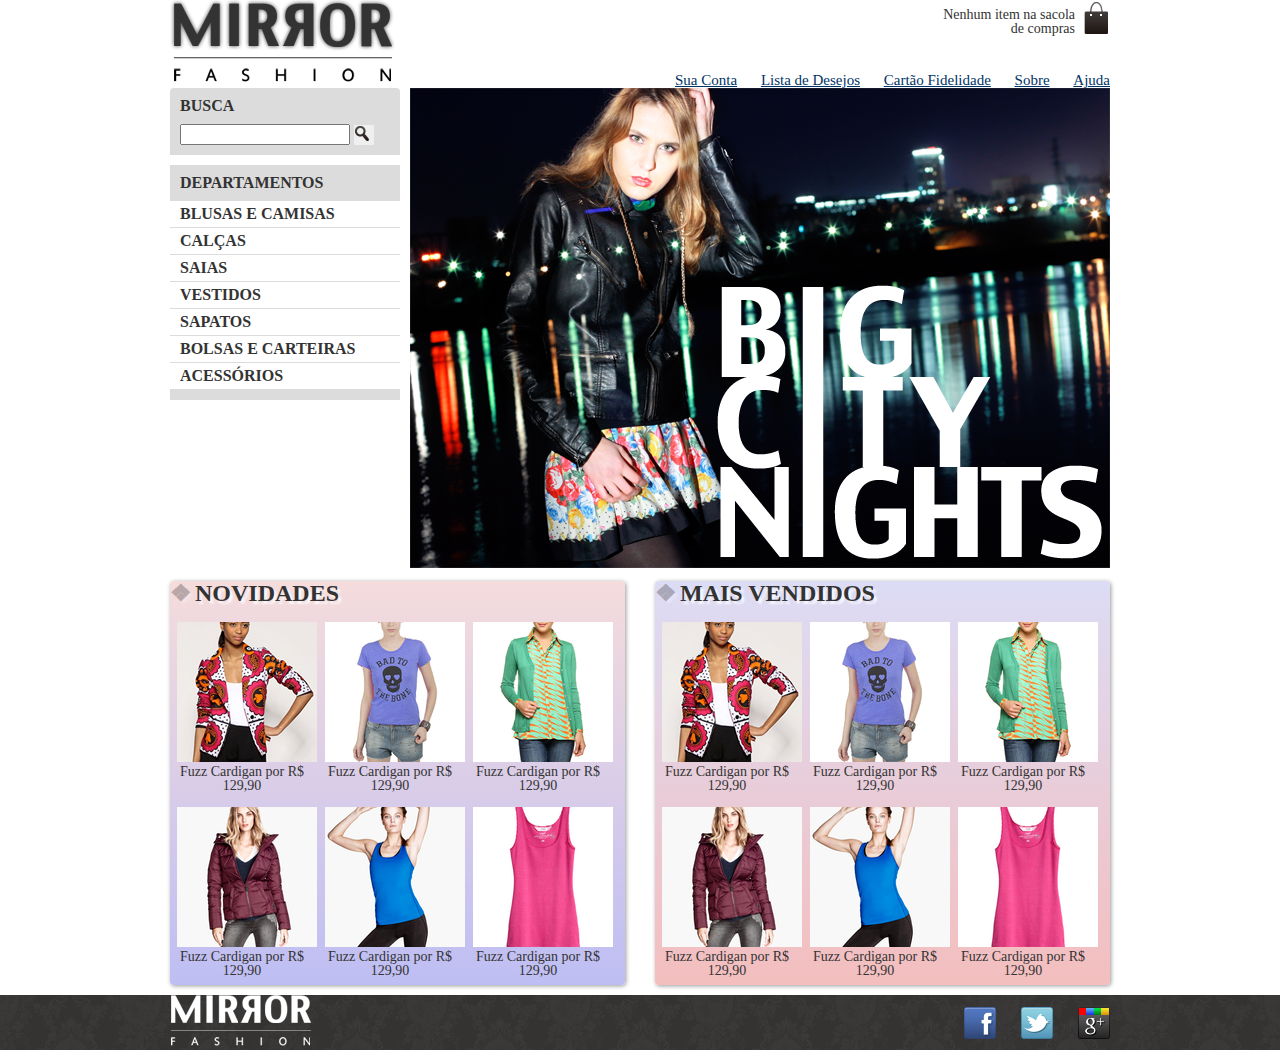
<file: index.html>
<!DOCTYPE html>
<html>
<head>
	<title>Mirror Fashion</title>
	<meta charset="utf-8">
	<meta name="viewport" content="width=device-width">
	<link rel="stylesheet" href="css/estilos.css">
	<link rel="stylesheet" href="css/reset.css">
	<script type="text/javascript" src="js/banner.js"></script>
</head>
<body>
	<header class="container">
		<!-- Conteúdo do cabeçalho -->
		<h1><img src="img/logo.png" alt="Logo da Mirror Fashion"></h1>

		<p class="sacola">
			Nenhum item na sacola de compras
		</p>

		<nav class="menu-opcoes">
			<ul>
				<li><a href="#">Sua Conta</a></li>
				<li><a href="#">Lista de Desejos</a></li>
				<li><a href="#">Cartão Fidelidade</a></li>
				<li><a href="sobre.html">Sobre</a></li>
				<li><a href="#">Ajuda</a></li>
			</ul>
		</nav>

	</header>

	<div class ="container destaque">
		<section class="busca">
			<h2>Busca</h2>

			<form>
				<input type="search">
				<button>Buscar</button>	
			</form>

		</section>
		<!--	fim	.busca	-->

		<section class="menu-departamentos">
			<h2>Departamentos</h2>

			<nav>
				<ul>
					<li><a href="#">Blusas e Camisas</a>
						<ul>
							<li><a href="#">Manga Curta</a></li>
							<li><a href="#">Manga Comprida</a></li>
							<li><a href="#">Camisa Social</a></li>
							<li><a href="#">Camisa Casual</a></li>
						</ul>
					</li>
					<li><a href="#">Calças</a></li>
					<li><a href="#">Saias</a></li>
					<li><a href="#">Vestidos</a></li>
					<li><a href="#">Sapatos</a></li>
					<li><a href="#">Bolsas e Carteiras</a></li>
					<li><a href="#">Acessórios</a></li>
				</ul>
			</nav>
		</section>
		<!--	fim	.menu-departamentos	-->

		<section class="banner-destaque">
			<figure>
				<img src="img/destaque-home.png" alt="Promoção: Big City Night">
			</figure>
		</section>
		<a href="#" class="pause"></a>
		<!--	fim	.banner-destaque	-->
	</div>
	<!--	fim	.container	.destaque	-->

	<div class="container paineis">
		<section class="painel novidades">
			<h2>Novidades</h2>
			<ol>
				<!-- Primeiro Produto -->
				<li>
					<a href="produto.html">
						<figure>
							<img src="img/produtos/miniatura1.png" alt="miniatura1">
							<figcaption>Fuzz Cardigan por R$ 129,90</figcaption>
						</figure>
					</a>
				</li>
				<!-- Fim Primeiro Produto -->

				<!-- Segundo Produto -->
				<li>
					<a href="produto.html">
						<figure>
							<img src="img/produtos/miniatura2.png" alt="miniatura2">
							<figcaption>Fuzz Cardigan por R$ 129,90</figcaption>
						</figure>
					</a>
				</li>
				<!-- Fim Segundo Produto -->

				<!-- Terceiro Produto -->
				<li>
					<a href="produto.html">
						<figure>
							<img src="img/produtos/miniatura3.png" alt="miniatura3">
							<figcaption>Fuzz Cardigan por R$ 129,90</figcaption>
						</figure>
					</a>
				</li>
				<!-- Fim Terceiro Produto -->

				<!-- Quarto Produto -->
				<li>
					<a href="produto.html">
						<figure>
							<img src="img/produtos/miniatura4.png" alt="miniatura4">
							<figcaption>Fuzz Cardigan por R$ 129,90</figcaption>
						</figure>
					</a>
				</li>
				<!-- Fim Quarto Produto -->

				<!-- Quinto Produto -->
				<li>
					<a href="produto.html">
						<figure>
							<img src="img/produtos/miniatura5.png" alt="miniatura5">
							<figcaption>Fuzz Cardigan por R$ 129,90</figcaption>
						</figure>
					</a>
				</li>
				<!-- Fim Quinto Produto -->

				<!-- Sexto Produto -->
				<li>
					<a href="produto.html">
						<figure>
							<img src="img/produtos/miniatura6.png" alt="miniatura6">
							<figcaption>Fuzz Cardigan por R$ 129,90</figcaption>
						</figure>
					</a>
				</li>
				<!-- Fim Sexto Produto -->
			</ol>
		</section>
		<!-- Fim Painel Novidades -->

		<section class="painel mais-vendidos">
			<h2>Mais Vendidos</h2>
			<ol>
				<!-- Primeiro Produto -->
				<li>
					<a href="produto.html">
						<figure>
							<img src="img/produtos/miniatura1.png" alt="miniatura1">
							<figcaption>Fuzz Cardigan por R$ 129,90</figcaption>
						</figure>
					</a>
				</li>
				<!-- Fim Primeiro Produto -->

				<!-- Segundo Produto -->
				<li>
					<a href="produto.html">
						<figure>
							<img src="img/produtos/miniatura2.png" alt="miniatura2">
							<figcaption>Fuzz Cardigan por R$ 129,90</figcaption>
						</figure>
					</a>
				</li>
				<!-- Fim Segundo Produto -->

				<!-- Terceiro Produto -->
				<li>
					<a href="produto.html">
						<figure>
							<img src="img/produtos/miniatura3.png" alt="miniatura3">
							<figcaption>Fuzz Cardigan por R$ 129,90</figcaption>
						</figure>
					</a>
				</li>
				<!-- Fim Terceiro Produto -->

				<!-- Quarto Produto -->
				<li>
					<a href="produto.html">
						<figure>
							<img src="img/produtos/miniatura4.png" alt="miniatura4">
							<figcaption>Fuzz Cardigan por R$ 129,90</figcaption>
						</figure>
					</a>
				</li>
				<!-- Fim Quarto Produto -->

				<!-- Quinto Produto -->
				<li>
					<a href="produto.html">
						<figure>
							<img src="img/produtos/miniatura5.png" alt="miniatura5">
							<figcaption>Fuzz Cardigan por R$ 129,90</figcaption>
						</figure>
					</a>
				</li>
				<!-- Fim Quinto Produto -->

				<!-- Sexto Produto -->
				<li>
					<a href="produto.html">
						<figure>
							<img src="img/produtos/miniatura6.png" alt="miniatura6">
							<figcaption>Fuzz Cardigan por R$ 129,90</figcaption>
						</figure>
					</a>
				</li>
				<!-- Fim Sexto Produto -->
			</ol>
		</section>
	</div>
	<!--	fim	.container	.paineis	-->

	<footer>
		<!-- Conteúdo do rodapé -->
		<div class="container">
			<img src="img/logo-rodape.png" alt="Logo da Mirror Fashion">
			<ul class="social">
				<li><a href="http://facebook.com/mirrorfashion">Facebook</a></li>
				<li><a href="http://twitter.com/mirrorfashion">Twitter</a></li>
				<li><a href="http://plus.google.com/mirrorfashion">Google+</a></li>
			</ul>
		</div>
	</footer>
</body>
</html>
</file>
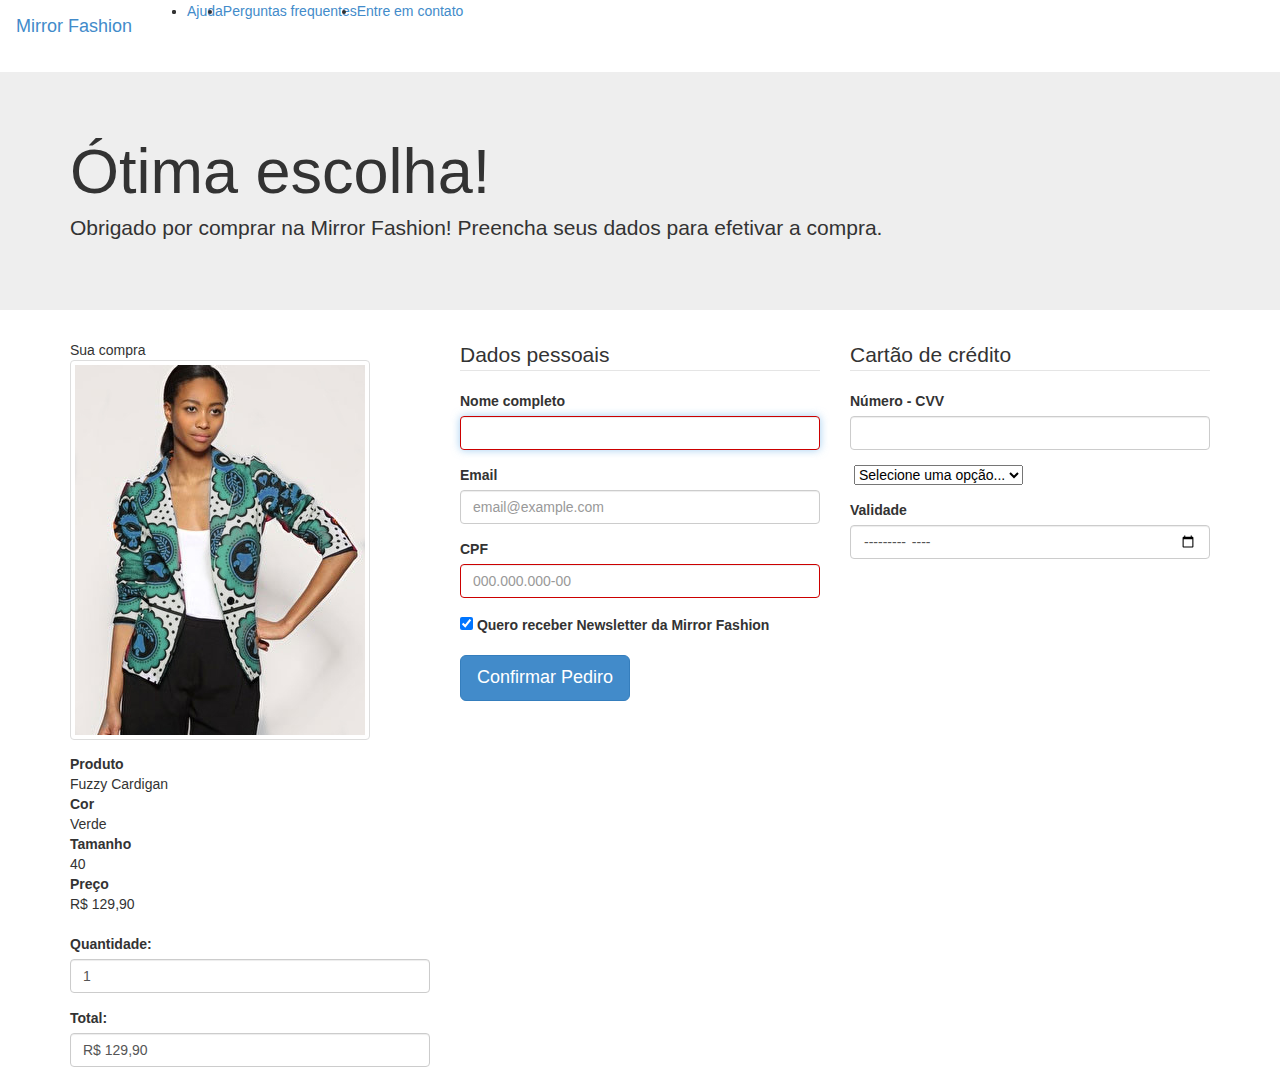
<file: checkout.html>
<!DOCTYPE html>
<html>
    <head>
        <meta charset="utf-8">
        <meta name="viewport" content="width=device-width">
        <title>Checkout Mirror Fashion</title>
        <link rel="stylesheet" href="css/bootstrap.css">
        <link rel="stylesheet" href="css/checkout.css">
        <script type="text/javascript" src="js/total.js"></script>
    </head>
    <body>
        <nav class="navbar navbar-expand-lg navbar-dark bg-dark">
            <a class="navbar-brand" href="index.html">Mirror Fashion</a>
                <ul class="navbar-nav">
                    <li class="nav-item active">
                        <a class="nav-link" href="sobre.html"></a>
                    </li>
                    <li class="nav-item">
                        <a class="nav-link" href="#">Ajuda</a>
                    </li>
                    <li class="nav-item">
                        <a class="nav-link" href="#">Perguntas frequentes</a>
                    </li>
                    <li class="nav-item">
                        <a class="nav-link" href="#">Entre em contato</a>
                    </li>
                </ul>
        </nav>

        <div class="jumbotron jumbotron-fluid">
            <div class="container">
                <h1 class="display-4">Ótima escolha!</h1>
                <p class="lead">Obrigado por comprar na Mirror Fashion!
                    Preencha seus dados para efetivar a compra.</p>
            </div>
        </div>
        <div class="container">
            <div class="row">
                <div class="col-md-4 col-xl-3">
                    <div class="card mb-3">
                        <div class="card-header">
                            Sua compra
                        </div>
                        <div class="card-body">
                            <!-- A classe img-thumbnail faz com que a imagem fique com tamanho flexível 
                            enquanto que a mb-3 cria uma borda sutil -->
                            <img src="img/produtos/foto1-verde.png" alt="Fuzzy Cardigan" class="img-thumbnail mb-3"><!-- d-none d-sm-block faz a imagem sumir e só aparecer em telas maiores que 576px-->
                            <dl>
                                <dt>Produto</dt>
                                <dd>Fuzzy Cardigan</dd>

                                <dt>Cor</dt>
                                <dd>Verde</dd>

                                <dt>Tamanho</dt>
                                <dd>40</dd>

                                <dt>Preço</dt>
                                <dd id="preco">R$ 129,90</dd>
                            </dl>
                        </div>
                    </div>

                    <div class="card mb-3">
                        <div class="card-body">
                            <div class="form-group">
                                <label for="qtd">Quantidade:</label>
                                <input type="number" id="qtd" min="1" max="99" value="1" class="form-control" oninput="verTotal()">
                            </div>

                            <div class="form-group">
                                <label for="total">Total:</label>
                                <output for="qtd preco" id="total" class="form-control">R$ 129,90</output>
                            </div>
                        </div>
                    </div>

                </div>

                <div class="col-md-8 col-xl-9">
                    <form>
                        <div class="row">
                            <fieldset class="col-lg-6">
                                <legend>Dados pessoais</legend>
                                <div class="form-group">
                                    <label for="nome">Nome completo</label>
                                    <input type="text" class="form-control" id="nome" name="nome" autofocus required>
                                </div>
                                <div class="form-group">
                                    <label for="email">Email</label>
                                    <input type="email" class="form-control" id="email" name="email" placeholder="email@example.com">
                                </div>
                                <div class="form-group">
                                    <label for="cpf">CPF</label>
                                    <input type="text" class="form-control" id="cpf" name="cpf" placeholder="000.000.000-00" required>
                                </div>
                                <div class="form-group custom-control custom-checkbox">
                                    <input type="checkbox" class="custom-control-input" id="newsletter" value="sim" checked>
                                    <label class="custom-control-label" for="newsletter">
                                        Quero receber Newsletter da Mirror Fashion
                                    </label>
                                </div>
                            </fieldset>
                            <fieldset class="col-lg-6">
                                <legend>Cartão de crédito</legend>

                                <div class="form-group">
                                    <label for="numero-cartao">Número - CVV</label>
                                    <input type="text" class="form-control" id="numero-cartao" name="numero-cartao">
                                </div>
                                <div class="form-group">
                                    <label for="bandeira-cartao"></label>
                                    <select class="custom-select" id="bandeira-cartao">
                                        <option disabled selected>Selecione uma opção...</option>
                                        <option value="master">Mastercard</option>
                                        <option value="visa">Visa</option>
                                        <option value="amex">American Express</option>
                                    </select>
                                </div>
                                <div class="form-group">
                                    <label for="validade-cartao">Validade</label>
                                    <input type="month" class="form-control" id="validade-cartao" name="validade-cartao">
                                </div>                        
                            </fieldset>
                        </div>
                        <button type="submit" class="btn btn-primary btn-lg">Confirmar Pediro</button>
                    </form>
                </div>
            </div>
        </div>
    </body>
</html>
</file>
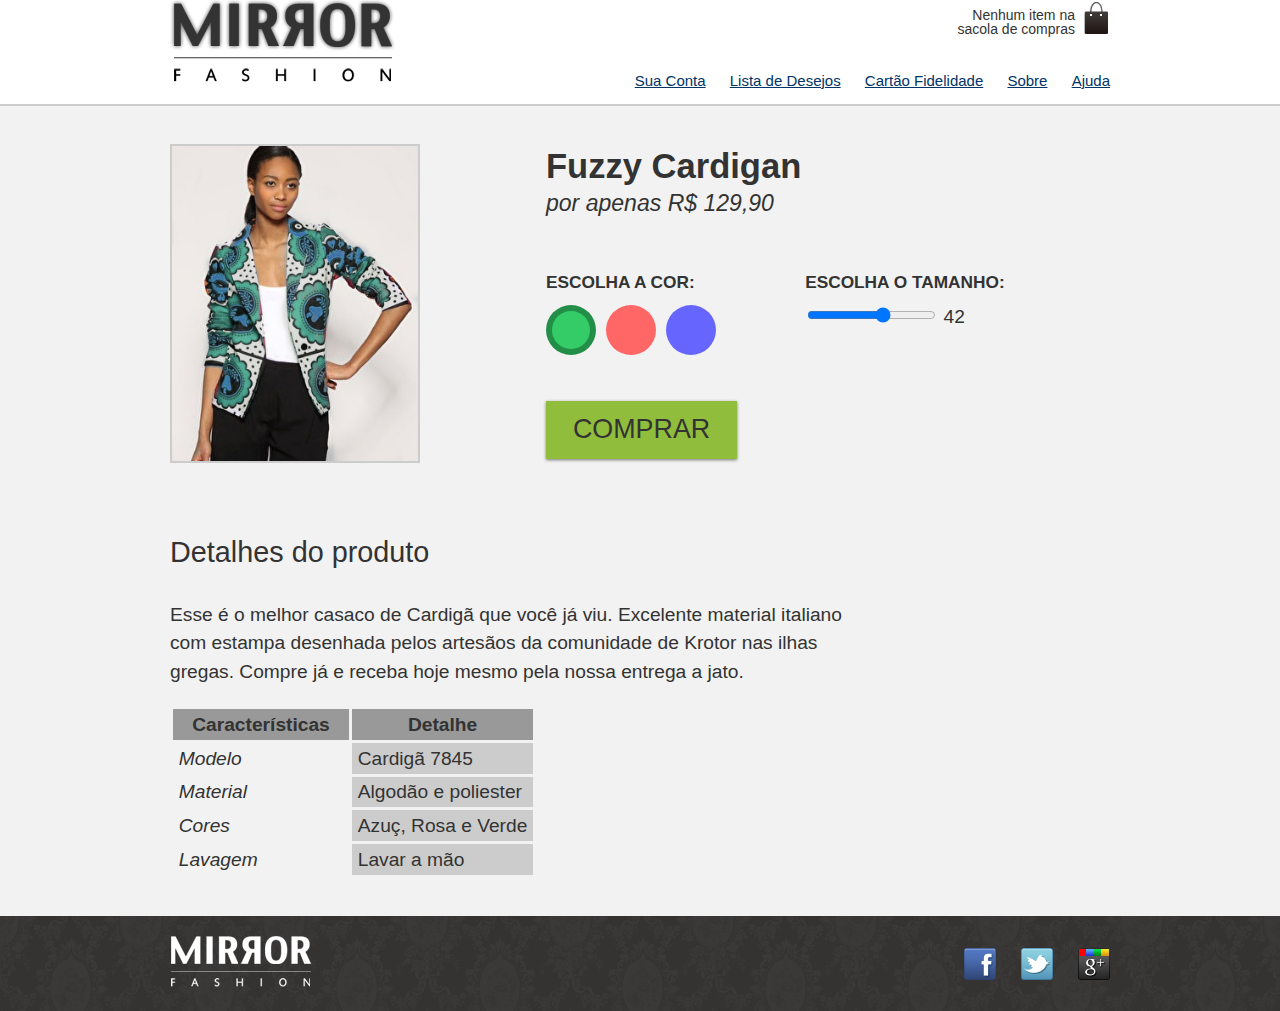
<file: produto.html>
<!DOCTYPE html>
<html>
<head>
    <meta charset="utf-8">
    <meta name="viewport" content="width=device-width">
    <title>Mirror Fashion</title>
    <link rel="stylesheet" href="css/reset.css">
    <link rel="stylesheet" href="css/estilos.css">
    <link rel="stylesheet" href="css/produto.css">
    <script type="text/javascript" src="js/produto.js"></script>
</head>

<body>
    <header class="container">
		<!-- Conteúdo do cabeçalho -->
		<h1><img src="img/logo.png" alt="Logo da Mirror Fashion"></h1>

		<p class="sacola">
			Nenhum item na sacola de compras
		</p>

		<nav class="menu-opcoes">
			<ul>
				<li><a href="#">Sua Conta</a></li>
				<li><a href="#">Lista de Desejos</a></li>
				<li><a href="#">Cartão Fidelidade</a></li>
				<li><a href="sobre.html">Sobre</a></li>
				<li><a href="#">Ajuda</a></li>
			</ul>
		</nav>

    </header>

    <div class="produto-back">
        <div class="container">
            <!-- Todo o Conteúdo de Produto Vem Aqui -->
            <div class="produto">
                <h1>Fuzzy Cardigan</h1>
                <p>por apenas R$ 129,90</p>

                <form>
                    <fieldset class="cores">
                        <legend>Escolha a cor:</legend>
                        <input type="radio" name="cor" value="verde" id="verde" checked>
                        <label for="verde">
                            <img src="img/produtos/foto1-verde.png" alt="Produto na cor verde">
                        </label>

                        <input type="radio" name="cor" value="rosa" id="rosa">
                        <label for="rosa">
                            <img src="img/produtos/foto1-rosa.png" alt="Produto na cor rosa">
                        </label>

                        <input type="radio" name="cor" value="azul" id="azul">
                        <label for="azul">
                            <img src="img/produtos/foto1-azul.png" alt="Produto na cor azul">
                        </label>
                    </fieldset>

                    <fieldset class="tamanhos">
                        <legend>Escolha o tamanho:</legend>

                        <input type="range" min="36" max="46" value="42" step="2" name="tamanho" id="tamanho">
                        <output for="tamanho" name="valortamanho">42</output>
                    </fieldset>

                    <button class="comprar">Comprar</button>
                </form>
            </div>

            <div class="detalhes">
                <h2>Detalhes do produto</h2>
                <p>
                    Esse é o melhor casaco de Cardigã que você já viu. Excelente material italiano 
                    com estampa desenhada pelos artesãos da comunidade de Krotor nas ilhas gregas. 
                    Compre já e receba hoje mesmo pela nossa entrega a jato.
                </p>

                <table>
                    <thead>
                        <tr>
                            <th>Características</th>
                            <th>Detalhe</th>
                        </tr>
                    </thead>
                    <tbody>
                        <tr>
                            <td>Modelo</td>
                            <td>Cardigã 7845</td>
                        </tr>
                        <tr>
                            <td>Material</td>
                            <td>Algodão e poliester</td>
                        </tr>
                        <tr>
                            <td>Cores</td>
                            <td>Azuç, Rosa e Verde</td>
                        </tr>
                        <tr>
                            <td>Lavagem</td>
                            <td>Lavar a mão</td>
                        </tr>
                    </tbody>
                </table>
            </div>
        </div>
    </div>
    
    <footer>
		<!-- Conteúdo do rodapé -->
		<div class="container">
			<img src="img/logo-rodape.png" alt="Logo da Mirror Fashion">
			<ul class="social">
				<li><a href="http://facebook.com/mirrorfashion">Facebook</a></li>
				<li><a href="http://twitter.com/mirrorfashion">Twitter</a></li>
				<li><a href="http://plus.google.com/mirrorfashion">Google+</a></li>
			</ul>
		</div>
	</footer>
</body>
</html>
</file>
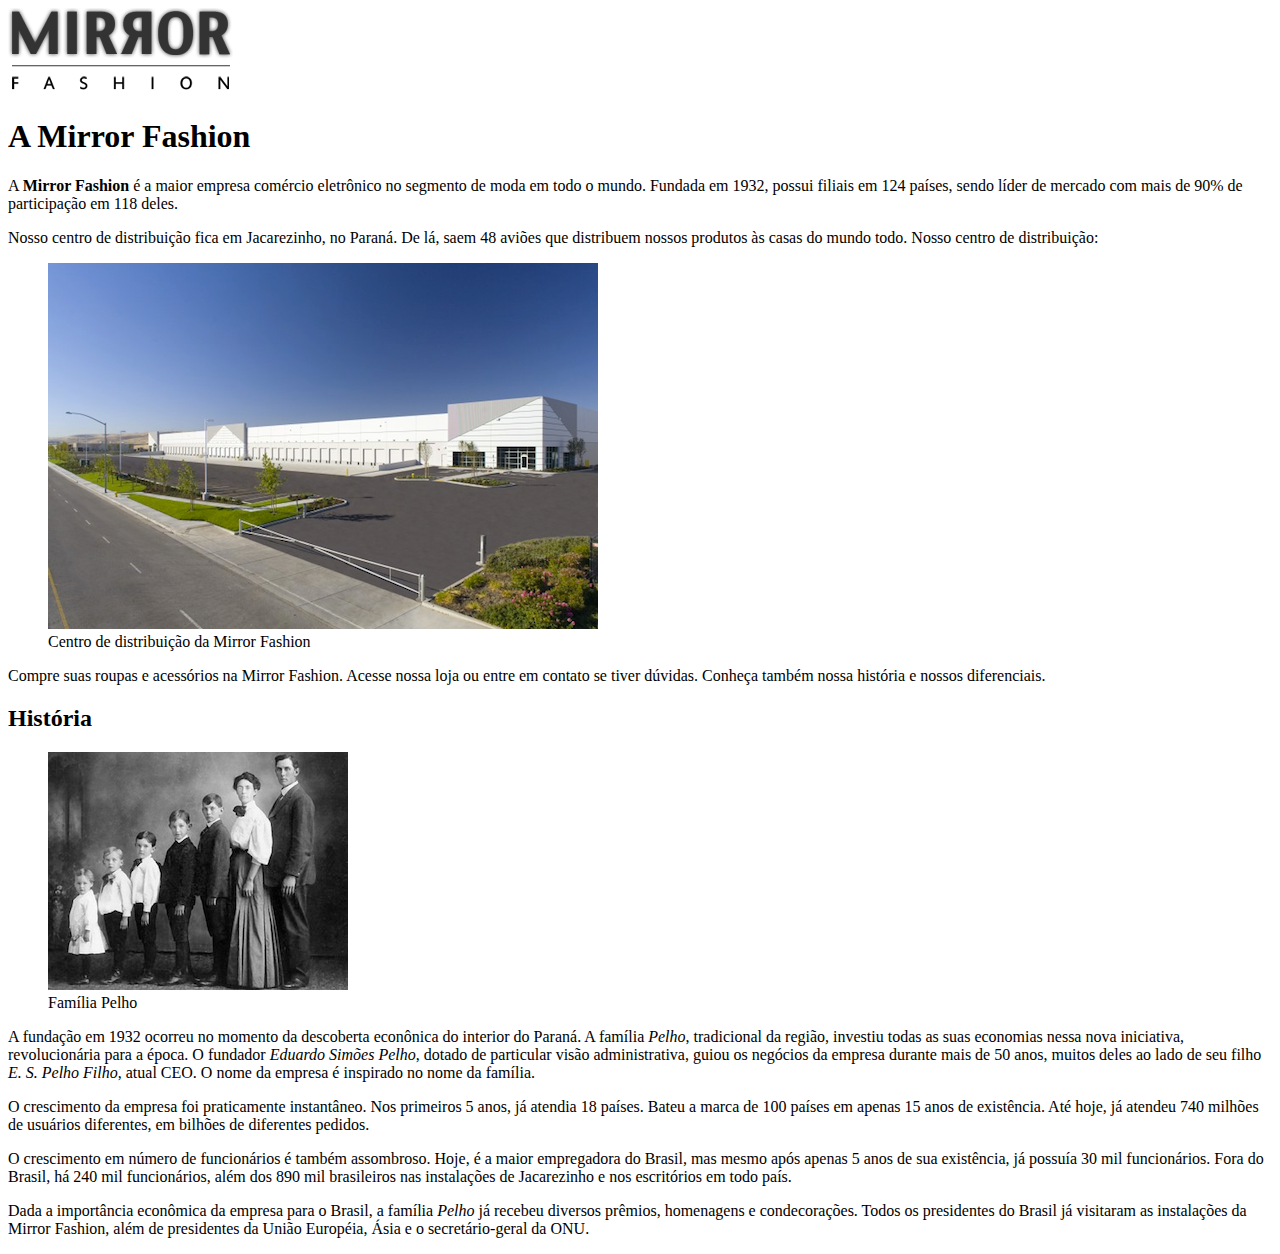
<file: sobre.html>
<!DOCTYPE html>
<html>
<head>
	<title>Sobre a Mirror Fashion</title>
	<meta charset="utf-8">
</head>
<body>

	<img src="img/logo.png" alt="Logo da Mirror Fashion">

	<h1>A Mirror Fashion</h1>

	<p>
		A <strong>Mirror Fashion</strong> é a maior empresa comércio eletrônico no segmento de moda em todo o mundo. Fundada em 1932, possui filiais em 124 países, sendo líder de mercado com mais de 90% de participação em 118 deles.
	</p>

	<p>
		Nosso centro de distribuição fica em Jacarezinho, no Paraná. De lá, saem 48 aviões que distribuem nossos produtos às casas do mundo todo. Nosso centro de distribuição:
	</p>

	<figure>
		<img src="img/centro-distribuicao.png" alt="Foto do centro de distribuição da Mirror Fashion">
		<figcaption>Centro de distribuição da Mirror Fashion</figcaption>
	</figure>

	<p>
		Compre suas roupas e acessórios na Mirror Fashion. Acesse nossa loja ou entre em contato se tiver dúvidas. Conheça também nossa história e nossos diferenciais.
	</p>



	<h2>História</h2>

	<figure>
		<img src="img/familia-pelho.jpg" alt="Foto da família Pelho">
		<figcaption>Família Pelho</figcaption>
	</figure>

	<p>
		A fundação em 1932 ocorreu no momento da descoberta econônica do interior do Paraná. A família <em>Pelho</em>, tradicional da região, investiu todas as suas economias nessa nova iniciativa, revolucionária para a época. O fundador <em>Eduardo Simões Pelho</em>, dotado de particular visão administrativa, guiou os negócios da empresa durante mais de 50 anos, muitos deles ao lado de seu filho <em>E. S. Pelho Filho</em>, atual CEO. O nome da empresa é inspirado no nome da família.
	</p>

	<p>
		O crescimento da empresa foi praticamente instantâneo. Nos primeiros 5 anos, já atendia 18 países. Bateu a marca de 100 países em apenas 15 anos de existência. Até hoje, já atendeu 740 milhões de usuários diferentes, em bilhões de diferentes pedidos.
	</p>

	<p>
		O crescimento em número de funcionários é também assombroso. Hoje, é a maior empregadora do Brasil, mas mesmo após apenas 5 anos de sua existência, já possuía 30 mil funcionários. Fora do Brasil, há 240 mil funcionários, além dos 890 mil brasileiros nas instalações de Jacarezinho e nos escritórios em todo país.
	</p>

	<p>
		Dada a importância econômica da empresa para o Brasil, a família <em>Pelho</em> já recebeu diversos prêmios, homenagens e condecorações. Todos os presidentes do Brasil já visitaram as instalações da Mirror Fashion, além de presidentes da União Européia, Ásia e o secretário-geral da ONU.
	</p>
</body>
</html>
</file>
<file: css/estilos.css>
/* Cabeçalho */
header {
  position: relative;
}

/*
DEIXAR UM BOTÃO PARA PAUSAR A PASSAGEM DAS IMAGENS
.destaque {
    position: relative;
}

.pause, .play{
    display: block;
    position: absolute;
    right: 15px;
    top: 15px;
}

.pause {
    border-left: 10px solid #900;
    border-right: 10px solid #900;
    height: 30px;
    width: 5px;
}

.play {
    border-left: 25px solid #900;
    border-bottom: 15px solid transparent;
    border-top: 15px solid transparent;
}
*/

.sacola {
    background-image: url(../img/sacola.png);
    background-repeat: no-repeat;
    background-position: top right;

    font-size: 14px;
    padding-right: 35px;
    padding-top: 8px;
    text-align: right;
    width: 140px;

    /* Posicionamento */
    position: absolute;
    top: 0;
    right: 0;
}

.menu-opcoes {
    font-size: 15px;

    /* Posicionamento */
    position: absolute;
    bottom: 0;
    right: 0;
}

.menu-opcoes a {
    color: #003366;
}

.menu-opcoes a:hover {
    color: #007DC6;
}

.menu-opcoes a:active {
    color: #867DC6;
}

.menu-opcoes ul li {
    display: inline;
    margin-left: 20px;
}

/* Destaques */
.destaque {
    margin-top: 10px;
}

.menu-departamentos {
    margin-top: 10px;
    padding-bottom: 10px;
    /* Posicionamento */
    clear: left;
}

.menu-departamentos li {
    background-color: white;
    margin-bottom: 1px;
    padding: 5px 10px;
}

/* por padrão essa lista vai aparecer oculta */
.menu-departamentos li ul {
    display: none;
}

/* Ao passar o mouse por cima ela aparece */
.menu-departamentos li:hover ul {
    display: block;
}

/* cores do submenu */
.menu-departamentos ul ul li {
    background-color: #DCDCDC;
}

/* Os carcateres entre aspas são codigos unicode */
.menu-departamentos li li a:before {
    content: '\2756';
    padding-right: 3px;
    opacity: 0.4;
}

.menu-departamentos a {
    color: #333;
    text-decoration: none;
}

.busca {
    border-top-left-radius: 4px;
    border-top-right-radius: 4px;
}

.busca input[type=search] {
    width: 170px;
}

.busca button {
    /* adicionando imagem */
    background-image: url(../img/busca.png);
    background-repeat: no-repeat;
    border: none;
    /* tamanho da imagem */
    width: 20px;
    height: 20px;
    /* imagem replacement */
    text-indent: -9999px;
}

.busca,
.menu-departamentos {
    background-color: #DCDCDC;
    font-weight: bold;
    text-transform: uppercase;

    margin-right: 10px;
    width: 230px;

    /* Posicionamento */
    float: left;
}

.busca h2,
.busca form,
.menu-departamentos h2 {
    margin: 10px;
}

body {
    color: #333333;
    font-family: "Lucida Sans Unicode", "Lucida Grande", sans-serif;
}

.container {
    margin: 0 auto;
    width: 940px;
}

/* Paineis */
.painel {
    margin: 10px 0;
    padding: 10;
    width: 455px; /* original era 445px */

    /* bordas e sombras */
    border-radius: 4px;
    box-shadow: 1px 1px 4px #999;
}

.painel li {
    /* Posicionamento */
    display: inline-block;
    vertical-align: top;
    width: 130px; /* original era 140px */

    margin: 2px;
    padding: 5px; /* original era 10px */

    /* ao voltar ao normal ele leva 0.7 segundos para voltar ao normal */
    transition: 0.7s ease-out;
}

/* elementos pares giram no horário e os ímpares no anti-horário */
.painel li:hover {
    background-color: rgba(255, 255, 255, 0.8);
    box-shadow: 0 0 5px #333;
    transform: scale(1.2) rotate(-5deg);
    transition: 0.7s ease-in;
}

.painel li:nth-child(2n):hover {
    transform: scale(1.2) rotate(5deg);
}

.painel h2 {
    font-size: 24px;
    font-weight: bold;
    text-transform: uppercase;

    margin-bottom: 10px;

    /* bordas e sombras */
    text-shadow: 3px 3px 2px rgba(255, 255, 255, 0.8);
}

.painel h2::before {
    content: '\2756';
    padding-right: 3px;
    opacity: 0.3;
}

.painel a {
    color: #333;
    font-size: 14px;
    text-align: center;
    text-decoration: none;
}

.novidades {
    background-color: #F5DCDC;
    /* gradientes */
    background: linear-gradient(#F5DCDC, #BEBEF4);
    /* Posicionamento */
    float: left;
}

.mais-vendidos {
    background-color: #DCDCF5;
    /* gradientes */
    background: linear-gradient(#DCDCF5, #F4BEBE);
    /* Posicionamento */
    float: right;
}

/* Rodapé */
footer {
    background-image: url(../img/fundo-rodape.png);
    clear: both;
    padding: 20px 0;
}

footer .container {
    position: relative;
}

.social {
    position: absolute;
    top: 12px;
    right: 0;
}

.social a {
    /* tamanho da imagem */
    height: 32px;
    width: 32px;
    /* image replacement */
    display: block;
    text-indent: -9999px;
}

.social li {
    float: left;
    margin-left: 25px;
}

.social a[href*="facebook.com"] {
    background-image: url(../img/facebook.png);
}

.social a[href*="twitter.com"] {
    background-image: url(../img/twitter.png);
}

.social a[href*="plus.google.com"] {
    background-image: url(../img/googleplus.png);
}

/* Deixando o site responsivo */
@media (max-width: 939px) {
.container {
    width: 96%;
}

/* Centralizando logotipo */
header h1{
    text-align: center;
}

/* Redimensionando logotipo */
header h1 img {
    max-width: 50%;
}

/* Escondendo a sacola */
.sacola {
    display: none;
}

/* Menu volta a ser estático e fica centralizado agora */
.menu-opcoes {
    position: static;
    text-align: center;
}

/* Ganha margem de 5px para todos os lados, precisei deixar inline-block para isso */
.menu-opcoes ul li {
    display: inline-block;
    margin: 5px;
}

/* DESTAQUES */

/* Redimensionando para ficarem 100% da tela e um após o outro */
.busca,
.menu-departamentos,
.banner-destaque img {
    margin-right: 0;
    width: 100%;
}

/* PAINEIS */

/* Retirando limitação de tamanho para ocupar todo o .container */
.painel {
    width: auto;
}

/* Modificação necessária para aparecer 3 produtos por coluna */
.painel li {
    width: 30%;
    margin: 1px;
    padding: 1px;
}

/* Para a imagem não ficar maior que o novo espaço, ela agora ocupa 100% do espaço disponível */
.painel img {
    width: 100%;
}

    @media (min-width: 480px) {
        header h1 {
            margin: 5px 0;
        }

        .menu-departamentos {
            padding-bottom: 10px;
            margin-bottom: 10px;
        }

        .menu-departamentos nav > ul {
            column-count: 2;
        }
    }

    @media (min-width: 760px) {
        /* Colocando alguns itens de volta as posições originais */
        header h1 {
            text-align: left;
        }

        .menu-opcoes {
            position: absolute;
        }

        .sacola {
            display: block;
        }

        /* 6 itens por painel */
        .painel li {
            width: 15%;
        }

        .busca,
        .menu-departamentos {
            margin-right: 1%;
            width: 30%;
        }

        .menu-departamentos nav > ul {
            column-count: 1;
        }

        .banner-destaque img {
            width: 69%;
        }
    }
}
</file>
<file: css/checkout.css>
.form-control:invalid {
    border: 1px solid #CC0000
}
</file>
<file: css/produto.css>
/* Produto */
.produto {
    color: #333;
    line-height: 1.3;
    margin-top: 2em;
}

.produto h1 {
    font-size: 1.8em;
    font-weight: bold;
}

.produto p {
    font-size: 1.2em;
    font-style: italic;
    margin-bottom: 1em;
}

.produto legend {
    display: block;
    font: bold 0.9em/2.5 Arial;
    text-transform: uppercase;
}

.cores {
    position: relative;
    padding-top: 90px;
}

/* Firefox diferencia o legend com margens a mais, por isso... */
.cores legend {
    position: absolute;
    top: 0;
    left: 0;
}

/* Garantindo que a imagem nunca tenha tamanho maior do que o elemento pai */
.cores label img {
    display: block;
    max-width: 100%;

    border: 2px solid #CCC;
}

/* Desenhando bolinhas colordas com pseudo-elementos CSS3 */
.cores label::after {
    content: '';
    display: block;

    border-radius: 50%;
    width: 50px;
    height: 50px;
    /* A bolinha acaba mudando de tamanho por causa da nova borda, por isso para corrigir... */
    box-sizing: border-box;
    /* Posicionamento das bolinhas */
    position: absolute;
    top: 30px;
    /* Mudando o cursor para a mãozinha ao passar o mouse nas bolinhas */
    cursor: pointer;
}

/* Usando transition */
.cores label::after {
    border: 6px solid rgba(0, 0, 0, 0);
    transition: 1s;
}

/* Borda mais leve ao passar o mouse na bolinha */
.cores label:hover::after {
    border: 6px solid rgba(0, 0, 0, 0.1);
}


label[for=verde]::after {
    background-color: #33CC66;
    /* Deixando as bolinhas uma ao lado da outra */
    left: 0;
}

label[for=rosa]::after {
    background-color: #FF6666;
    /* Deixando as bolinhas uma ao lado da outra */
    left: 60px;
}

label[for=azul]::after {
    background-color: #6666FF;
    /* Deixando as bolinhas uma ao lado da outra */
    left: 120px;
}

/* estilizar bolinha atualmente selecionada(checked) */
.cores input:checked + label::after {
    border: 6px solid rgba(0, 0, 0, 0.3)
}

/* Removendo o type=radio */
.cores input[type=radio] {
    display: none;
}

/* Escondendo as imagens dos input não selecionados */
.cores input:not(:checked) + label img {
    display: none;
}

.comprar {
    background: #91BD3C;
    border: none;
    color: #333;

    font-size: 1.4em;
    text-transform: uppercase;

    box-shadow: 0 1px 3px #777;

    display: block;
    padding: 0.5em 1em;
    margin: 1em 0;
}

/* Detalhes */
.detalhes {
    padding: 2em 0;
}

.detalhes h2 {
    font-size: 1.5em;
    line-height: 2;
}

.detalhes p {
    margin: 1em 0;
    font-size: 1em;
    line-height: 1.5;
    max-width: 36em;
}

table {
    border-spacing: 0.2em;
    border-collapse: separate;
}

thead {
    background-color: #999;
}

td {
    padding: 0.3em;
}

td:nth-child(2n){
    background-color: #CCC;
}

td:first-child {
    font-style: italic;
}

thead th {
    font-weight: bold;
    padding: 0.3em 1em;
    text-align: center;
}

/* produto-back */
.produto-back {
    background-color: #F2F2F2;
    margin-top: 1em;
    border-top: 2px solid #CCC;
}

@media (min-width: 500px){
    .detalhes {
        font-size: 1.2em;
    }
}

@media (min-width: 630px){
    .produto {
        /* a foto vai se posicionar absolutamente com relação
        a esse elemento, por isso preciso estar posicionado */
        position: relative;
        /* deixar 40% de espaço em branco na esquerda para foto ocupar */
        padding-left: 40%;

        font-size: 1.2em;
    }

    fieldset {
        display: inline-block;
        vertical-align: top;

        margin: 1em 0;
        min-width: 240px;
        width: 45%;
    }

    .cores {
        /* estava relative antes; reinicio para static para evitar que a foto se posicione
        com relação a mim */
        position: static;
        /* zerando o padding-top que tinha antes e não preciso mais */
        padding: 0;
    }

    .cores legend {
        /* estava absolute antes, para ter o mesmo comportamento no Chrome e no
        Firefox; agora podemos voltar ao fluxo da página */
        position: static;
    }

    .cores label img {
        /* imagem se posiciona absolutamente à esquerda com relação ao .produto */
        position: absolute;
        top: 0;
        left: 0;
    }

    .cores label:after {
        /* as bolinhas coloridas tinham posição absoluta e não
        precisam mais, basta flutuar uma ao lado da outra */
        position: static;
        float: left;

        margin-right: 10px;
    }

    /* ajustando o tamanho da imagem */
    .cores label img {
        max-width: 35%;
        max-height: 100%;
    }
}
</file>
